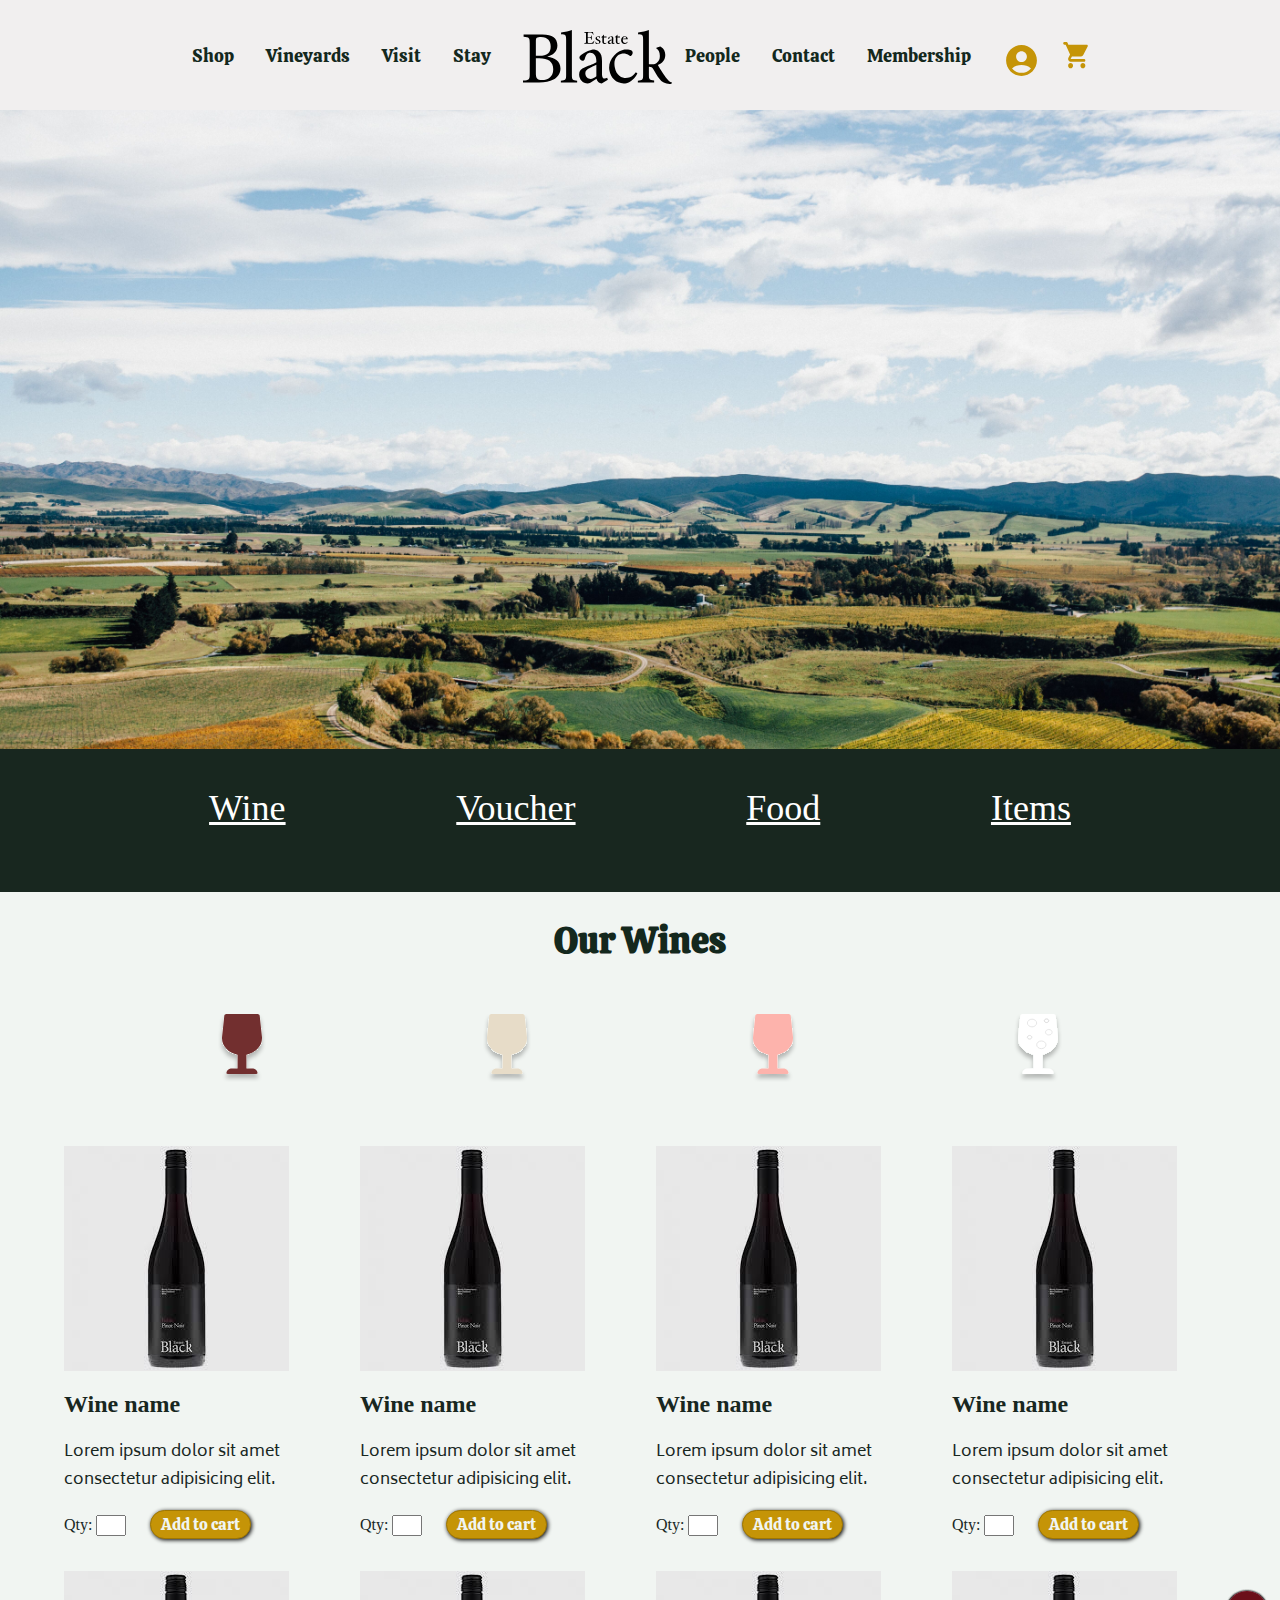
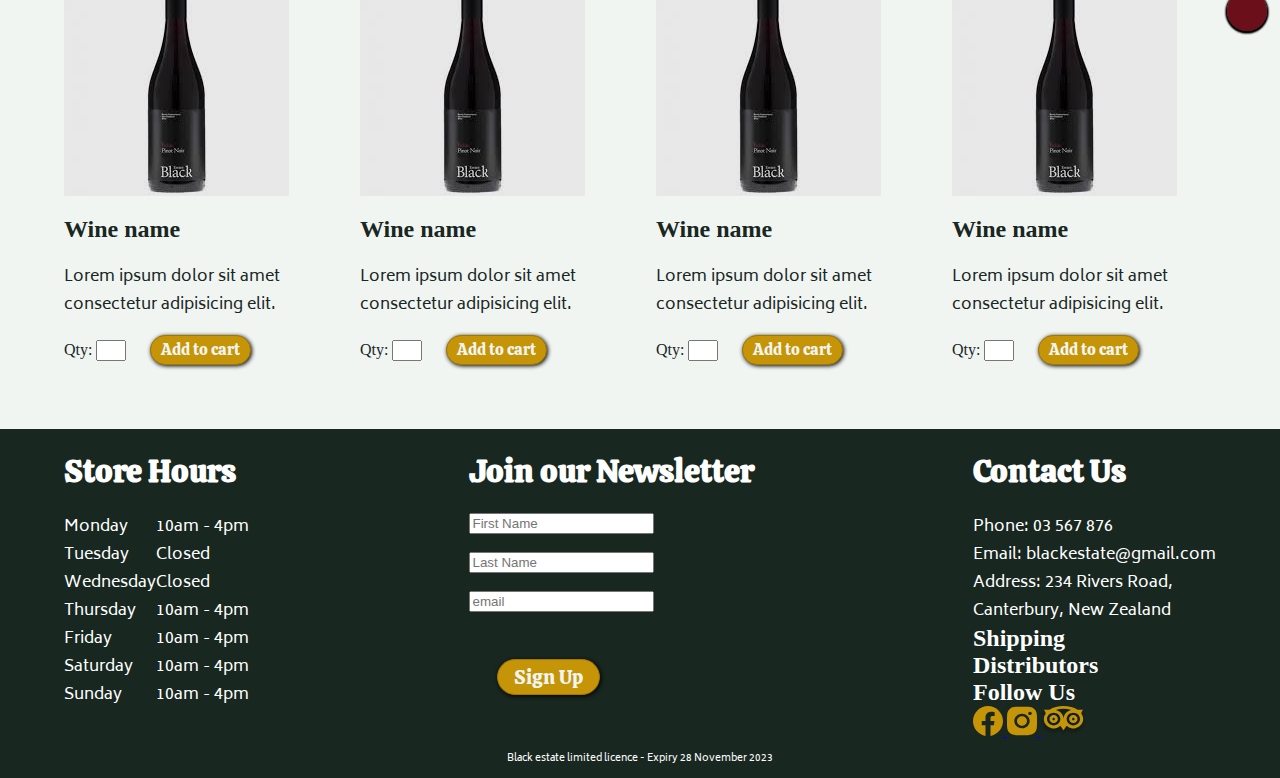
<file: shop.html>
<html lang="en">
<head>
    <meta charset="UTF-8">
    <meta http-equiv="X-UA-Compatible" content="IE=edge">
    <meta name="viewport" content="width=device-width, initial-scale=1.0">
    <title>Shop page</title>
    <link rel="stylesheet" href="style.css"/>
</head>
    

</html>

<body>
<header>
    <nav class="nav-section">
        <a href="shop">Shop</a>
        <a href="vineyards">Vineyards</a>
        <a href="visit">Visit</a>
        <a href="stay">Stay</a>

        
                <div class="logo-brand">
                    <a class="brand" href="">
                      <img src="./resources/style/images/Black Estate Logo.svg" class="logo-image">
                </a>
                </div>



            <a href="#">People</a>
            <a href="#">Contact</a>
            <a href="#">Membership</a>



            <div class="header-icons">

            <a href="#">
            <img src="./resources/style/images/account.svg" class="account-image">
            </a>
            </div>

            <div class="header-icon">
            <a href="#">
            <img src="./resources/style/images/shop.svg" class="shop-image">
            </a>
            </div>
             
        

        <label id="mobile-nav-open" name="nav-drawer" id="mobile-nav-drawer">
        <img src="./resources/style/images/hamburger-menu.svg" alt="">
        </label>
        </nav>
        </header>

        <input type="checkbox" name="nav-drawer" id="mobile-nav-drawer" />
        <nav class="nav-section-mobile">
          <a href="#">Shop</a>
          <a href="#">Vineyards</a>
          <a href="#">Visit</a>
          <a href="#">Stay</a>
          <a href="#">People</a>
          <a href="#">Contact</a>
          <a href="#">Membership</a>
        </nav>

    </body>

<section id="shop-landing">

<div class="shop-landing-img">
</div>

    <div class="flexgrid-shop-links">

    <a href="#" class="account-image">Wine</a>


    <a href="#" class="account-image">Voucher</a>
    

    <a href="#" class="account-image">Food</a>
 

    <a href="#" class="account-image">Items</a>
    </div>
    </div>
    </div>
    </div>
</section>

<section id="wine-shop">


    <div class="our-wines">

        <h1> Our Wines</h1>

            <div class="wine-icon">

            <div class="red-wine-icon">
            <img src="./resources/style/images/red wine icon.svg">
            </div>

            <div class="white-wine-icon">
            <img src="./resources/style/images/white wine icon.svg">
            </div>

            <div class="rose-wine-icon">
            <img src="./resources/style/images/pink wine icon.svg">
            </div>

            <div class="sparkling-wine-icon">
            <img src="./resources/style/images/white sparkling.svg">
            </div>

        </div>
<div class="wine-container">
        <div class="grid-wine-shop">

            <div class="wine-1">
                <img src="./resources/style/images/winebottle.jpg">
                <div class="pink-circle"></div>
                <h2>Wine name</h2>
                <p>Lorem ipsum dolor sit amet consectetur adipisicing elit.</p>
                <label for="qty" class="qty">Qty:</label>
                <input type="number" id="qty" name="tentacles" min="1" />
                <button class="cart-button"> Add to cart </button>
            </div>

            <div class="wine-2">
                <img src="./resources/style/images/winebottle.jpg">
                <div class="pink-circle"></div>
                <h2>Wine name</h2>
                <p>Lorem ipsum dolor sit amet consectetur adipisicing elit.</p>
                <label for="qty" class="qty">Qty:</label>
                <input type="number" id="qty" name="tentacles" min="1" />
                <button class="cart-button">  Add to cart</button>
            </div>

            <div class="wine-3">
                <img src="./resources/style/images/winebottle.jpg">
                <div class="pink-circle"></div>
                <h2>Wine name</h2>
                <p>Lorem ipsum dolor sit amet consectetur adipisicing elit.</p>
                <label for="qty" class="qty">Qty:</label>
                <input type="number" id="qty" name="tentacles" min="1" />
                <button class="cart-button"> Add to cart </button>
            </div>

            <div class="wine-4">
                <img src="./resources/style/images/winebottle.jpg">
                <div class="pink-circle"></div>
                <h2>Wine name</h2>
                <p>Lorem ipsum dolor sit amet consectetur adipisicing elit.</p>
                <label for="qty" class="qty">Qty:</label>
                <input type="number" id="qty" name="tentacles" min="1" />
                <button class="cart-button">  Add to cart</button>
            </div>
      
            <div class="wine-5">
                <img src="./resources/style/images/winebottle.jpg">
                <div class="pink-circle"></div>
                <h2>Wine name</h2>
                <p>Lorem ipsum dolor sit amet consectetur adipisicing elit.</p>
                <label for="qty" class="qty">Qty:</label>
                <input type="number" id="qty" name="tentacles" min="1" />
                <button class="cart-button"> Add to cart</button>
            </div>

            <div class="wine-6">
                <img src="./resources/style/images/winebottle.jpg">
                <div class="pink-circle"></div>
                <h2>Wine name</h2>
                <p>Lorem ipsum dolor sit amet consectetur adipisicing elit.</p>
                <label for="qty" class="qty">Qty:</label>
                <input type="number" id="qty" name="tentacles" min="1" />
                <button class="cart-button">  Add to cart</button>
            </div>

            <div class="wine-7">
                <img src="./resources/style/images/winebottle.jpg">
                <div class="pink-circle"></div>
                <h2>Wine name</h2>
                <p>Lorem ipsum dolor sit amet consectetur adipisicing elit.</p>
                <label for="qty" class="qty">Qty:</label>
                <input type="number" id="qty" name="tentacles" min="1" />
                <button class="cart-button">  Add to cart</button>
            </div>

            <div class="wine-8">
                <img src="./resources/style/images/winebottle.jpg">
                <div class="red-circle"></div>
                <h2>Wine name</h2>
                <p>Lorem ipsum dolor sit amet consectetur adipisicing elit.</p>
                <label for="qty" class="qty">Qty:</label>
                <input type="number" id="qty" name="tentacles" min="1" />
                <button class="cart-button">  Add to cart</button>
            </div>
            </div>

        </div>

    </section>

        <section id="footer">
            <div class="flexgrid-footer">
              
                <div class="heading-store-hours">
                    <h1>Store Hours</h1>
                
        
                    <div class="flexgrid-footer-info">
        
                    <div class="flexgrid-hours">
        
                      <div class="store-days">
                      <p> Monday</p>
                      <p> Tuesday</p>
                      <p> Wednesday</p>
                      <p> Thursday</p>
                      <p> Friday</p>
                      <p> Saturday</p>
                      <p> Sunday</p>
                      </div>
        
                      <div class="store-hours">
                      <p> 10am - 4pm</p>
                      <p> Closed</p>
                      <p> Closed</p>
                      <p> 10am - 4pm </p>
                      <p> 10am - 4pm </p>
                      <p> 10am - 4pm </p>
                      <p> 10am - 4pm </p>
                      </div>
                     </div>
                     </div>
                </div>
        
                <div class="heading-form">
                    <h1>Join our Newsletter</h1>
        
                      <div class="flexgrid-form">
        
                      <form action="/action_page.php">
                      
                        <div class="first-name">
                        <input type="text" id="fname" placeholder="First Name" name="fname"><br><br>
                        </div>
        
                    <div class="last-name">
                    <input type="text" id="lname" placeholder="Last Name"  name="lname"><br><br>
                    </div>
                   
                    <div class="email">
                    <input type="text" id="lname" placeholder="email"  name="lname"><br><br>
                    </div>
                    <div class="sign-up">    
        
                    <button class="footer-button"> Sign Up </button>
           
                    
                    </div>
                    </form>
        
                </div>
                </div>
        
                <div class="information-links">
                    <div class="information">
                     <h1> Contact Us</h1>
                     <p> Phone: 03 567 876</p>
                     <p> Email: blackestate@gmail.com</p>
                     <p> Address: 234 Rivers Road,</p>
                     <p> Canterbury, New Zealand</p>
                     <h2> Shipping</h2>
                     <h2> Distributors</h2>
                     <h2> Follow Us</h2>
                    
                     <div class="social-links">
                            <a href="facebook-icon">
                           <img src="./resources/style/images/facebook.svg" class="facebook-image">
                           </a>
                           <a href="insta-icon">
                            <img src="./resources/style/images/insta.svg" class="insta-image">
                            </a>
                           <a href="trip-icon">
                           <img src="./resources/style/images/trip.svg" class="trip-image">
                           </a>
                     </div>
                </div>
                </div>
        
        </div>
        </section>
         <section id="copy-right">
            <div class="copyright">
         <p> Black estate limited licence - Expiry 28 November 2023</p>
            </div>
         </section>

        </body>
</file>
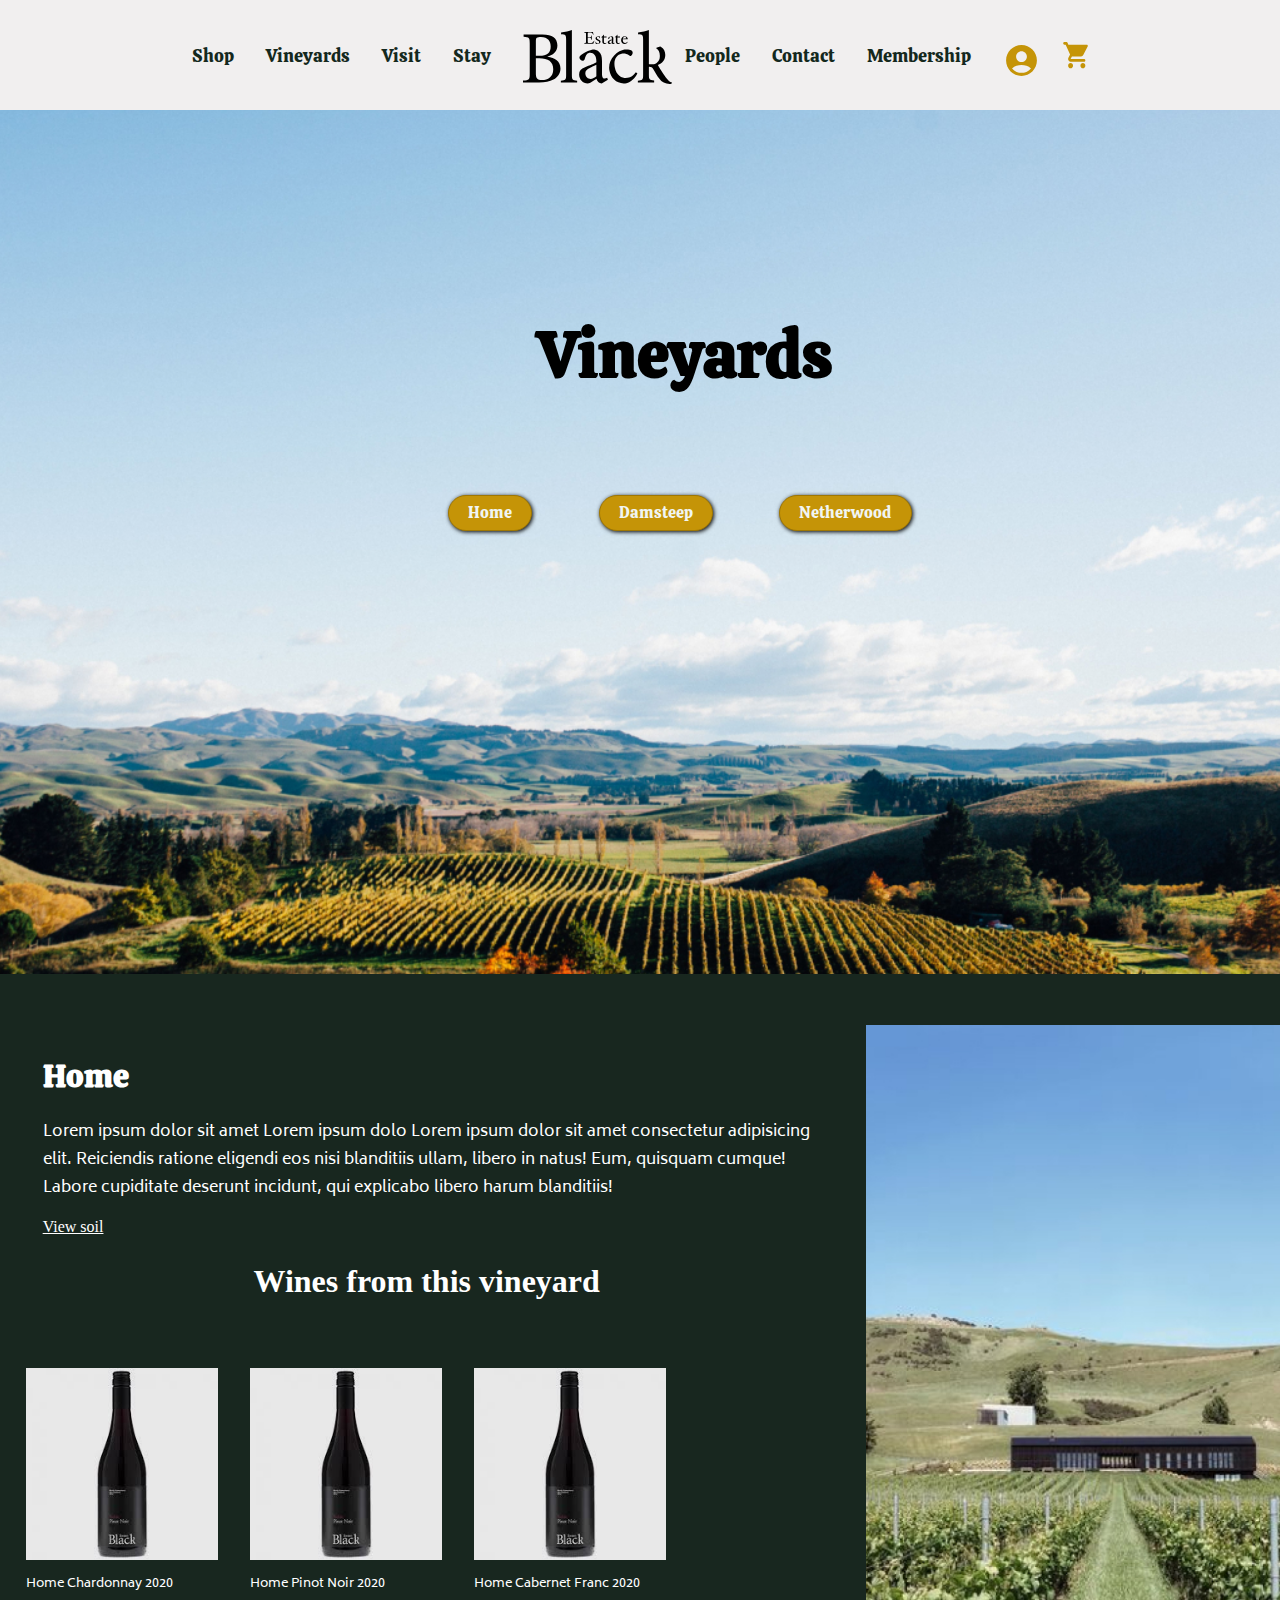
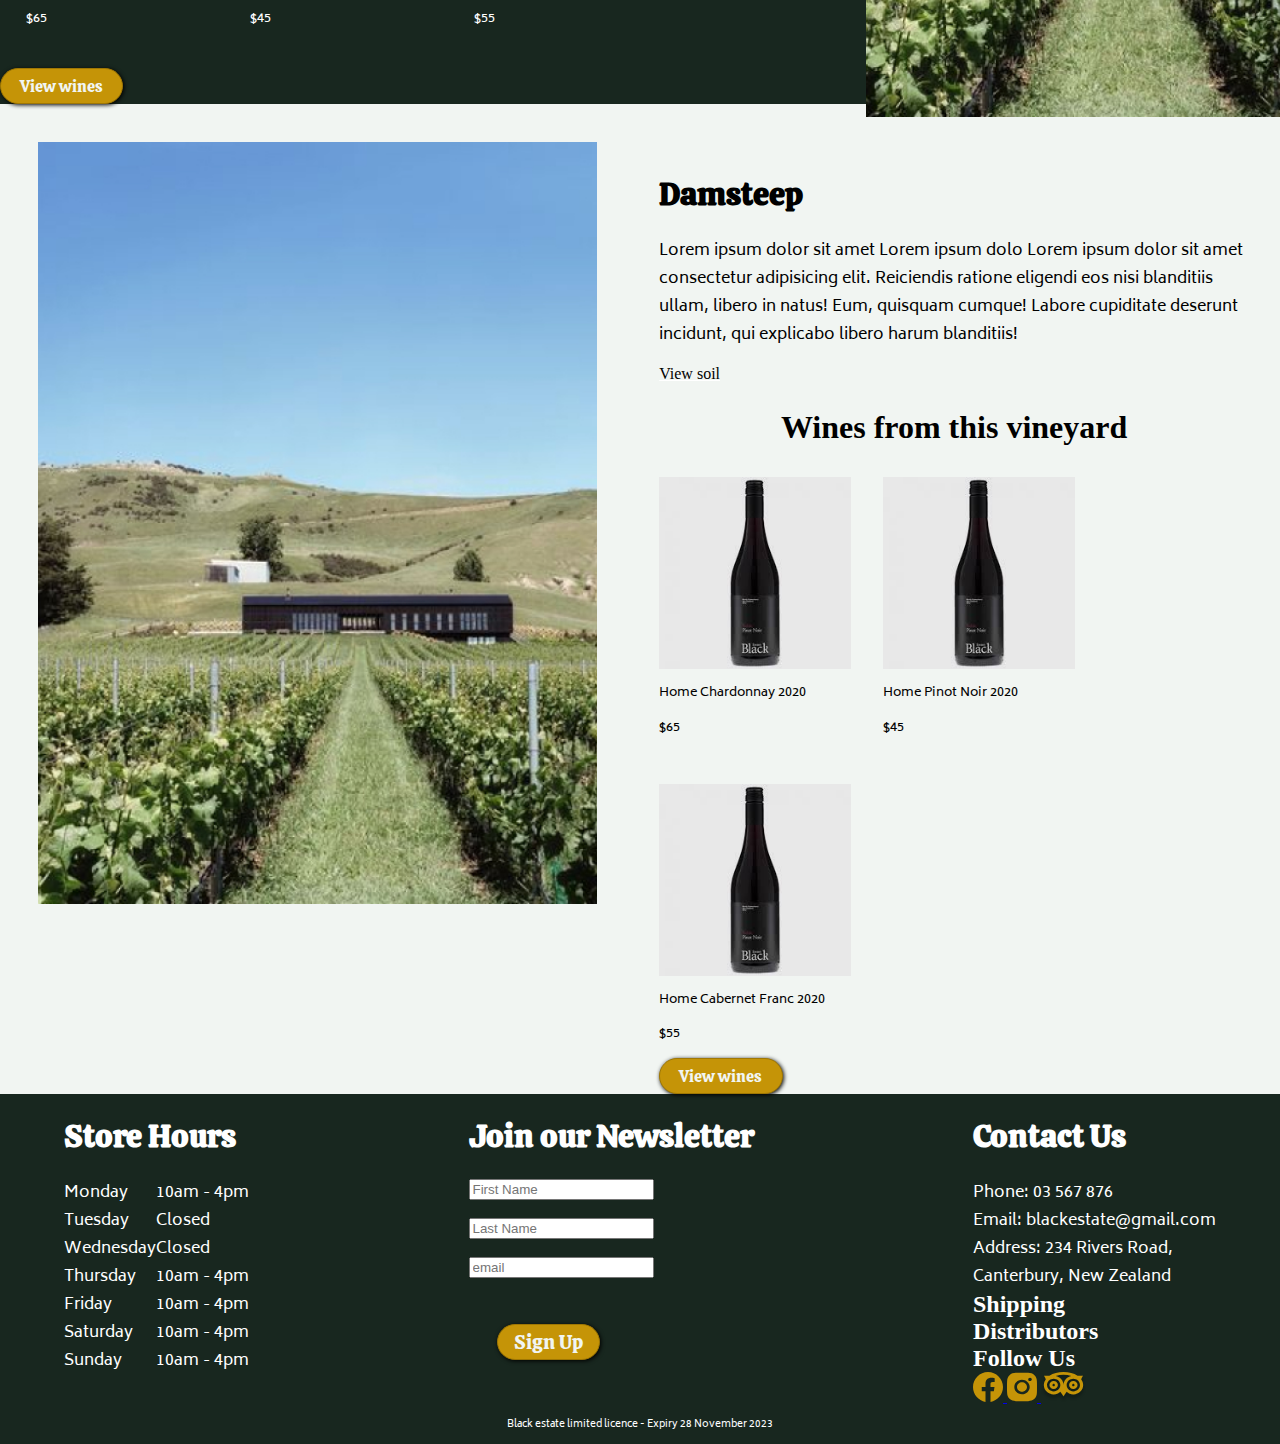
<file: vineyard.html>
<html lang="en">
<head>
    <meta charset="UTF-8">
    <meta http-equiv="X-UA-Compatible" content="IE=edge">
    <meta name="viewport" content="width=device-width, initial-scale=1.0">
    <title>Shop page</title>
    <link rel="stylesheet" href="style.css"/>
</head>
    

</html>

<body>
    <header>
        <nav class="nav-section">
            <a href="shop">Shop</a>
            <a href="vineyards">Vineyards</a>
            <a href="visit">Visit</a>
            <a href="stay">Stay</a>
    
            
                    <div class="logo-brand">
                        <a class="brand" href="">
                          <img src="./resources/style/images/Black Estate Logo.svg" class="logo-image">
                    </a>
                    </div>
    
    
    
                <a href="#">People</a>
                <a href="#">Contact</a>
                <a href="#">Membership</a>
    
    
    
                <div class="header-icons">
    
                <a href="#">
                <img src="./resources/style/images/account.svg" class="account-image">
                </a>
                </div>
    
                <div class="header-icon">
                <a href="#">
                <img src="./resources/style/images/shop.svg" class="shop-image">
                </a>
                </div>
                 
            
    
            <label id="mobile-nav-open" name="nav-drawer" id="mobile-nav-drawer">
            <img src="./resources/style/images/hamburger-menu.svg" alt="">
            </label>
            </nav>
            </header>
    
            <input type="checkbox" name="nav-drawer" id="mobile-nav-drawer" />
            <nav class="nav-section-mobile">
              <a href="#">Shop</a>
              <a href="#">Vineyards</a>
              <a href="#">Visit</a>
              <a href="#">Stay</a>
              <a href="#">People</a>
              <a href="#">Contact</a>
              <a href="#">Membership</a>
            </nav>


        

            <section id="vineyard-landing-image">
                <div class="vineyard-img-wrap">
                <div class="vineyard-heading">
                    <h1> Vineyards</h1>
                </div>
                <div class="flex-buttons">
                <button class="home-button"> Home </button>
                <button class="damsteep-button"> Damsteep </button>
                <button class="netherwood-button"> Netherwood </button>
                </div>
                </div>

            </section>

            <section id="home-section">

                <div class="flex-home-section">

                    <div class="home-info">
                        <div class="home-text">
                        <h1> Home</h1>
                        <p>Lorem ipsum dolor sit amet Lorem ipsum dolo Lorem ipsum dolor sit amet consectetur adipisicing elit. Reiciendis ratione eligendi eos nisi blanditiis ullam, libero in natus! Eum, quisquam cumque! Labore cupiditate deserunt incidunt, qui explicabo libero harum blanditiis!</p>
                        <a href="view-soil">View soil</a>
                        <h2> Wines from this vineyard</h2>
                    </div>
                  
                        <div class="flex-wine-home">

                                <div class="home-chardonnay">
                                <img src="./resources/style/images/winebottle.jpg">
                                <p> Home Chardonnay 2020</p>
                                <p> $65</p>
                                </div>

                                <div class="home-pinot-noir">
                                <img src="./resources/style/images/winebottle.jpg">
                                <p> Home Pinot Noir 2020</p>
                                <p> $45</p>
                                </div>

                                <div class="home-chardonnay">
                                <img src="./resources/style/images/winebottle.jpg">
                                <p> Home Cabernet Franc 2020</p>
                                <p> $55</p>
                                </div>
                                  
                        </div>

                        <div class="wine-button-section">
                            <button class="wine-button"> View wines </button>
                            </div>
                    </div>
                    


                    <div class="home-image-section">
                        <div class="h-image">
                        <img src="./resources/style/images/home-section.jpg">
                        </div>
                    </div>
                
                </div>


            </section>


            <section id="damsteep-section">

                <div class="flex-damsteep-section">

                    <div class="damsteep-image-section">
                        <img src="./resources/style/images/home-section.jpg">
                    </div>

                    <div class="damsteep-info">
                        <div class="damsteep-text">
                        <h1> Damsteep</h1>
                        <p>Lorem ipsum dolor sit amet Lorem ipsum dolo Lorem ipsum dolor sit amet consectetur adipisicing elit. Reiciendis ratione eligendi eos nisi blanditiis ullam, libero in natus! Eum, quisquam cumque! Labore cupiditate deserunt incidunt, qui explicabo libero harum blanditiis!</p>
                        <a href="view-soil">View soil</a>
                        <h2> Wines from this vineyard</h2>
                    </div>
                  
                        <div class="flex-wine-damsteep">

                                <div class="home-chardonnay">
                                <img src="./resources/style/images/winebottle.jpg">
                                <p> Home Chardonnay 2020</p>
                                <p> $65</p>
                                </div>

                                <div class="home-pinot-noir">
                                <img src="./resources/style/images/winebottle.jpg">
                                <p> Home Pinot Noir 2020</p>
                                <p> $45</p>
                                </div>

                                <div class="home-chardonnay">
                                <img src="./resources/style/images/winebottle.jpg">
                                <p> Home Cabernet Franc 2020</p>
                                <p> $55</p>
                                </div>
                                  
                        </div>

                        <div class="wine-button-section">
                            <button class="wine-button"> View wines </button>
                            </div>
                    </div>
                    


                    
                </div>
                
                
            </section>




            <section id="footer">
                <div class="flexgrid-footer">
                  
                    <div class="heading-store-hours">
                        <h1>Store Hours</h1>
                    
            
                        <div class="flexgrid-footer-info">
            
                        <div class="flexgrid-hours">
            
                          <div class="store-days">
                          <p> Monday</p>
                          <p> Tuesday</p>
                          <p> Wednesday</p>
                          <p> Thursday</p>
                          <p> Friday</p>
                          <p> Saturday</p>
                          <p> Sunday</p>
                          </div>
            
                          <div class="store-hours">
                          <p> 10am - 4pm</p>
                          <p> Closed</p>
                          <p> Closed</p>
                          <p> 10am - 4pm </p>
                          <p> 10am - 4pm </p>
                          <p> 10am - 4pm </p>
                          <p> 10am - 4pm </p>
                          </div>
                         </div>
                         </div>
                    </div>
            
                    <div class="heading-form">
                        <h1>Join our Newsletter</h1>
            
                          <div class="flexgrid-form">
            
                          <form action="/action_page.php">
                          
                            <div class="first-name">
                            <input type="text" id="fname" placeholder="First Name" name="fname"><br><br>
                            </div>
            
                        <div class="last-name">
                        <input type="text" id="lname" placeholder="Last Name"  name="lname"><br><br>
                        </div>
                       
                        <div class="email">
                        <input type="text" id="lname" placeholder="email"  name="lname"><br><br>
                        </div>
                        <div class="sign-up">    
            
                        <button class="footer-button"> Sign Up </button>
               
                        
                        </div>
                        </form>
            
                    </div>
                    </div>
            
                    <div class="information-links">
                        <div class="information">
                         <h1> Contact Us</h1>
                         <p> Phone: 03 567 876</p>
                         <p> Email: blackestate@gmail.com</p>
                         <p> Address: 234 Rivers Road,</p>
                         <p> Canterbury, New Zealand</p>
                         <h2> Shipping</h2>
                         <h2> Distributors</h2>
                         <h2> Follow Us</h2>
                        
                         <div class="social-links">
                                <a href="facebook-icon">
                               <img src="./resources/style/images/facebook.svg" class="facebook-image">
                               </a>
                               <a href="insta-icon">
                                <img src="./resources/style/images/insta.svg" class="insta-image">
                                </a>
                               <a href="trip-icon">
                               <img src="./resources/style/images/trip.svg" class="trip-image">
                               </a>
                         </div>
                    </div>
                    </div>
            
            </div>
            </section>
             <section id="copy-right">
                <div class="copyright">
             <p> Black estate limited licence - Expiry 28 November 2023</p>
                </div>
             </section>
    
            </body>
        </body>
</file>
<file: style.css>
@import url('https://fonts.googleapis.com/css2?family=Biryani&family=Calistoga&display=swap');

p {
    font-family: 'biryani';
}

h1 { font-family: 'calistoga';
}

body {
    margin: 0;
    background-color: #18271F;
    padding-top: 74px;
}
/* nav bar main */
header {
    position: fixed;
    z-index: 9000;
    top: 0;
    right: 0;
    left: 0;
    padding: 10px;
    box-sizing: border-box;
    font-family: "Calistoga";
    background-color: #f1efef;
  }
   
  header a {
    text-decoration: none;
  }
   
  .nav-section {
    display: flex;
    flex-direction: row;
    justify-content: center;
    align-items: center;
    gap: 32px;
    font-size: 18px;
  }
   
  .nav-section .brand {
    display: block;
    width: 150px;
    height: 100%;
  }
   
  .nav-section > a {
    color: #14281d;
    position: relative;
  }
   
 
  .nav-section > a:before {
    width: 0;
    transition: width 250ms ease;
    display: block;
    content: "";
    position: absolute;
    bottom: -4px;
  }
   
  .nav-section > a:hover::before {
    border-bottom: 2px solid #14281d;
    width: 100%;
  }

   
  .nav-section .header-icon img {
    height: 1.5em;
    width: 1.5em;
  }
   
  .nav-section .header-icon:hover {
    transform: scale(1.2);
  }

  /* mobile nav */

  #mobile-nav-open {
    display: none;
  }
   
  #mobile-nav-drawer {
    display: none;
  }
   
  .nav-section-mobile {
    display: none;
    flex-direction: column;
    align-items: flex-start;
    background-color: #14281d;
    position: fixed;
    right: 0;
    bottom: 0;
    top: 74px;
    min-width: 60vw;
    z-index: 400;
    box-shadow: 0 0 0 100vw rgba(0, 0, 0, 0.5);
    transform: translateX(100%);
    font-family: "Calistoga";
  }
  .nav-section-mobile a {
    width: 100%;
    padding: 16px;
    font-size: 20px;
    text-decoration: none;
  }
/* mobile nav end  */

/* nav icons */
.logo-brand {
    width: 130px;
    height: 70px;
    margin-top: 20px;
}
.header-icons {
    width: 1.5em;
    height: 1.5em;
}


/* landing text */
#landingimage .tagline {

    display: flex; 
    flex-direction: row; 
    align-items: center; 
    gap: 24px; 
    position: absolute;  
    bottom: 20px; 
    left: 20px; 
    color: #F1F5F2;
    font-family: "Calistoga";
    font-size: clamp(0.2em,3vw,3em);
  
  }
  #landingimage .tagline .award-circle {

    display: flex;
    flex-direction: row; 
    align-items: center;
    justify-content: center;
    text-align: center; 
    flex: 0 0 auto;
    padding: 16px; 
    box-sizing: border-box; 
    border: 3px solid #F1F5F2; 
    border-radius: 50%; 
    width: 150px; 
    height: 150px; 
    font-size: 0.5em;
  
  }

  /* background image  */
  .img-wrap {
    background-image: url(./resources/style/images/landingimage.jpg);
    height: 100vh;
    background-size: cover;
    background-position: center;
    filter: brightness(0.6);
  }


   /* vineyard section */
.flexgrid-vineyards {
    display: flex;
    flex-direction: row;
    color: white;
    flex-wrap: wrap;
    justify-content: center;
}

#vineyards {
    justify-content: center;
}
 
.flexgrid-vineyards img {
    height: 25em;
    width: 25em;
    align-items: center;
}
.visit-button {
    background-color: #c59407;
    border: #9f7703 1px solid;
    color: #F1F5F2;
    border-radius: 2em;
    font-family: "calistoga";
    padding-top: 0.4em;
    padding-bottom: 0.4em;
    padding-left: 1.2em;
    padding-right: 1.2em;
    box-shadow: 1px 1px 4px 0 black;
    font-size: 20px;
 }
.sign-up {
    padding: 10%;
}
.home-image {
    padding: 2%;
}
.damsteep-image {
    padding: 2%;
}
.netherwood-image {
    padding: 2%;
}

.flexgrid-vineyards h1 {
    color: white;
    text-align: center;
    text-decoration: underline white;
}
.flexgrid-visit-page {
    display: grid;
    grid-template-columns: 1fr 1fr;
    gap: 32px;
    color:#18271F;
    padding: 2%;
    background-color: #F1F5F2;
 
}

/* visit page */
.visit-page {
    display: flex;
    flex-direction: row;
    justify-content: center;
}

.visit-image {
    height: 100%;
    width: 100%;
    object-fit: cover;
}

/* shop section */

.flexgrid-shop {
    display: flex;
    flex-direction: row;
    margin: 0 auto;
    justify-content: center;
    align-items: center;
    flex-wrap: wrap;
    gap: 32px;
}
.shop {
    align-items: center;
}
.winebottle-image {
    height: 20em;
    width: 20em;
}
.food-image {
    height: 20em;
    width: 20em;
 }
 .voucher-image {
    height: 20em;
    width: 20em;
 }
 .giftpack-image {
    height: 20em;
    width: 20em;
}


.flexgrid-shop h1 {
    text-align: center;
}

.flexgrid-shop h1 {
    text-align: center;
    text-decoration: underline;
    color: white;
}
.shop-heading {
    color: white;
    text-align: center;
    font-size: 36px;
}

/* member section */

.member-info h1 {
    color: #18271F;
    font-size: 36px;
}
.member-info p {
    color: #18271F;
    font-size: 16px;
    margin: 0px;

}

.member-image {
    background-color: #F1F5F2;
    display: grid;
    grid-template-columns: 1fr 1fr;
    gap: 32px;
    padding: 2%;
}

.member-image img {
    object-fit: cover;
    height: 100%;
    width: 100%;
}

/* footer section */

.flexgrid-hours {
    display: flex;
    flex-direction: row;
}
.flexgrid-footer {
    display: flex;
    flex-direction: row;
    justify-content: space-between;
    padding-left: 5%;
    padding-right: 5%;
}

.store-days p {
    margin: 0%;
    color: white;

}
.store-hours p {
    margin: 0%;
    color: white;
  
}
.information {
    display: flex;
    flex-direction: column;
}

.information p {
   margin: 0%;
   color: white;
}

.information h1 {
    color: white;
 }

 .information h2 {
    margin: 0%;
    color: white;
 }
.heading-form h1 {
    color: white;
}
.heading-store-hours h1 {
    color: white;
}
.social-media-links {
    display: flex;
    flex-direction: row;
    align-items: center;
}
.copyright {
    text-align: center;
    color: white;
    font-size: 10px;
}
.facebook-image {
     width: 30px;
     height: 30px;
}
.insta-image {
    width: 30px;
    height: 30px;
}
.trip-image {
    width: 45px;
    height: 30px;
}
.footer-button {
    background-color: #c59407;
    border: #9f7703 1px solid;
    color: #F1F5F2;
    border-radius: 2em;
    font-family: "calistoga";
    padding-top: 0.2em;
    padding-bottom: 0.2em;
    padding-left: 0.8em;
    padding-right: 0.8em;
    box-shadow: 1px 1px 4px 0 black;
    font-size: 20px;
 }

 




@media only screen and (max-width: 991px) {

    header .nav-section > a {
        display: none;
      }
     
      header .nav-section .logo-brand {
        margin-right: auto;
      }


      /* code for displaying the drawer menu */
      header .nav-section #mobile-nav-open {
        display: block;
      }

      #mobile-nav-drawer:checked + .nav-section-mobile {
        display: flex;
        transform: translateX(0);
      }

  
    .flexgrid-visit-page {
        grid-template-columns: 1fr;
        gap: 0;
        padding: 2%;
    }
    .visit-info {
        order: 2;
        padding: 16px;
        text-align: center;
        
    }
    .flexgrid-visit-image {
        order: 1;
    }

.member-image {
    grid-template-columns: 1fr;
    gap: 0;
    
}
.image-member {
    order: 1;
}
.member-info {
    order: 2;
    text-align: center
}

.flexgrid-footer {
    flex-direction: column;
    align-items: left;
    padding-left: 35%;
}
#landingimage .tagline .award-circle {
    display: none;
}
}


/* shop css */
.shop-landing-img {
    background-image: url(./resources/style/images/shoplanding.jpeg);
    height: 75vh;
    background-size: cover;
    background-position: center;
  }

  .flexgrid-shop-links {
    display: flex;
    flex-direction: row;
    color: white;
    flex-wrap: wrap;
    justify-content: space-evenly;
    font-size: 36px;
    padding: 3%;
  }
  .flexgrid-shop-links a {
    color: white;
  }

#wine-shop {
    background-color: #F1F5F2;
}
  .wine-icon {
    display: flex;
    flex-direction: row;
    color: white;
    flex-wrap: wrap;
    justify-content: space-evenly;
    font-size: 36px;
  }
  .our-wines h1 {
    padding: 2%;
    font-size: 36px;
    color: #14281d;
    text-align: center;
    align-content: center;
  }

  .grid-wine-shop {
    display: grid;
    grid-template-columns: 1fr 1fr 1fr 1fr;
    color:#18271F;
    gap: 2em;
    justify-content: space-evenly;
    padding: 5%;
    background-color: #F1F5F2;
}
.grid-wine-shop h3 {
    font-size: 1em;
    color: #14281d;
    text-decoration: underline #14281d;
}
.grid-wine-shop h3:hover {
    color: #C59407;
    text-decoration: underline #C59407;
}


.cart-button {
    background-color: #c59407;
    border: #9f7703 1px solid;
    color: #F1F5F2;
    border-radius: 2em;
    font-family: "calistoga";
    padding-top: 0.2em;
    padding-bottom: 0.2em;
    padding-left: 0.6em;
    padding-right: 0.6em;
    box-shadow: 1px 1px 4px 0 black;
    font-size: 1em;
 }
 input#qty {
    width: 30px;
    text-align: center;
    margin-right: 20px;
}
.cart-button:hover {
    background-color: goldenrod;
    }
.red-circle, .pink-circle, .white-circle {
        width: 40px;
        height: 40px;
        border-radius: 50%;
        position: absolute;
        bottom: 42%;
        right: 1%;
        box-shadow: 0 1px 2.5px #000
}

    .red-circle {
        background: #6b0f1a;
    }
    
    .pink-circle {
        background: rgb(244, 164, 194);
    }
    
    .white-circle {
        background: rgb(233, 213, 167);
    }
    .wine-container {
        position: relative;
    }

.vineyard-img-wrap {
    background-image: url(./resources/style/images/vineyardlanding.jpg);
    height: 100vh;
    background-size: cover;
    background-position: center;
  }
  .landing-image-h1 {
    color: white;
    text-align: center;
    padding-top: 80%;
  }

  .flex-buttons {
  position: absolute;
 top: 55%;
 left: 35%;
 display: flex;
 flex-direction: row;
 align-items: center;
 gap: 20%;

  }

  .home-button {
    background-color: #c59407;
    border: #9f7703 1px solid;
    color: #F1F5F2;
    border-radius: 2em;
    font-family: "calistoga";
    padding-top: 0.4em;
    padding-bottom: 0.4em;
    padding-left: 1.2em;
    padding-right: 1.2em;
    box-shadow: 1px 1px 4px 0 black;
    font-size: 1em;
  }


  .damsteep-button {
    background-color: #c59407;
    border: #9f7703 1px solid;
    color: #F1F5F2;
    border-radius: 2em;
    font-family: "calistoga";
    padding-top: 0.4em;
    padding-bottom: 0.4em;
    padding-left: 1.2em;
    padding-right: 1.2em;
    box-shadow: 1px 1px 4px 0 black;
    font-size: 1em;
  }


  .netherwood-button {
    background-color: #c59407;
    border: #9f7703 1px solid;
    color: #F1F5F2;
    border-radius: 2em;
    font-family: "calistoga";
    padding-top: 0.4em;
    padding-bottom: 0.4em;
    padding-left: 1.2em;
    padding-right: 1.2em;
    box-shadow: 1px 1px 4px 0 black;
    font-size: 1em;
  }

.vineyard-landing-image {
    position: relative;
}

.vineyard-heading {
    position: absolute;
    top: 30%;
    left: 42%; 
    font-size: 2em;;
}

.flex-home-section {
    display: flex;
    flex-direction: row;
    flex-wrap: wrap;
}

.flex-wine-home {
    display: flex;
    flex-direction: row;  
    flex-wrap: wrap;
    gap: 2em;
    padding: 3%;
}

.home-info h1 {
    color: white;
    font-size: 2em;
    margin-top: 0%;
}
.home-info p {
    color: white;
}
.home-info h2 {
    color: white;
    font-size: 2em;
    text-align: center;
    margin-bottom: 0%;
}
.home-info a {
    color: white;
    text-decoration: underline white;
    font-size: 1em;
}
.home-info {
    flex: 2;
    margin-top: 3%;
}
.home-image-section {
    flex: 1;
  
}
.flex-wine-home img {
    height: 12em;
    width: 12em;
    object-fit: cover;
    flex: 1;
}
.flex-wine-home p {
    font-size: 0.8em;
}


.home-image-section img {
    height: 100%;
    width: 100%;
    object-fit: cover;
    padding: 3%;
}

.h-image {
    height: auto;
    width: 100%;
}

.home-text {
    padding: 5%;
}
.home-image-section {
    padding-top: 3%;
    justify-content: center;
}

/* damsteep */
.flex-damsteep-section {
    display: flex;
    flex-direction: row;
    flex-wrap: wrap;
    background-color: #F1F5F2;
}

.flex-wine-damsteep {
    display: flex;
    flex-direction: row;  
    flex-wrap: wrap;
    gap: 2em;
    
}

.damsteep-info h1 {
    color: black;
    font-size: 2em;
    margin-top: 0%;
}
.damsteep-info p {
    color: black;
}
.damsteep-info h2 {
    color: black;
    font-size: 2em;
    text-align: center;
    margin-bottom: 0%;
}
.damsteep-info a {
    color: black;
    text-decoration: underline white;
    font-size: 1em;
}
.damsteep-info {
    flex: 1;
    margin-top: 3%;
}
.damsteep-image-section {
    flex: 1;
  
}
.flex-wine-damsteep img {
    height: 12em;
    width: 12em;
    object-fit: cover;
}
.flex-wine-damsteep p {
    font-size: 0.8em;
}


.damsteep-image-section img {
    height: 80%;
    width: 90%;
    object-fit: cover;
    padding-left: 0%;

}
.damsteep-text {
    padding-right: 5%;
    padding-top: 5%;
    padding-bottom: 5%;
    padding-left: 0%;
}
.damsteep-image-section {
    padding-top: 3%;
    padding-left: 3%;
    justify-content: center;
}


.wine-button {
    background-color: #c59407;
    border: #9f7703 1px solid;
    color: #F1F5F2;
    border-radius: 2em;
    font-family: "calistoga";
    padding-top: 0.4em;
    padding-bottom: 0.4em;
    padding-left: 1.2em;
    padding-right: 1.2em;
    box-shadow: 1px 1px 4px 0 black;
    font-size: 1em; 
}



/* for tablet screen vineyard page */
@media only screen and (max-width: 991px) {
    
    .vineyard-heading {
        top: 30%;
        left: 32%;  
    }
   .flex-buttons {
    display: flex;
    flex-direction: column;
    gap: 2em;
    top: 50%;
    left: 40%; 
   }

   .flex-home-section {
    display: flex;
    flex-direction: column-reverse;
   }


   .flex-damsteep-section {
    display: flex;
    flex-direction: column;
   }
}
</file>
